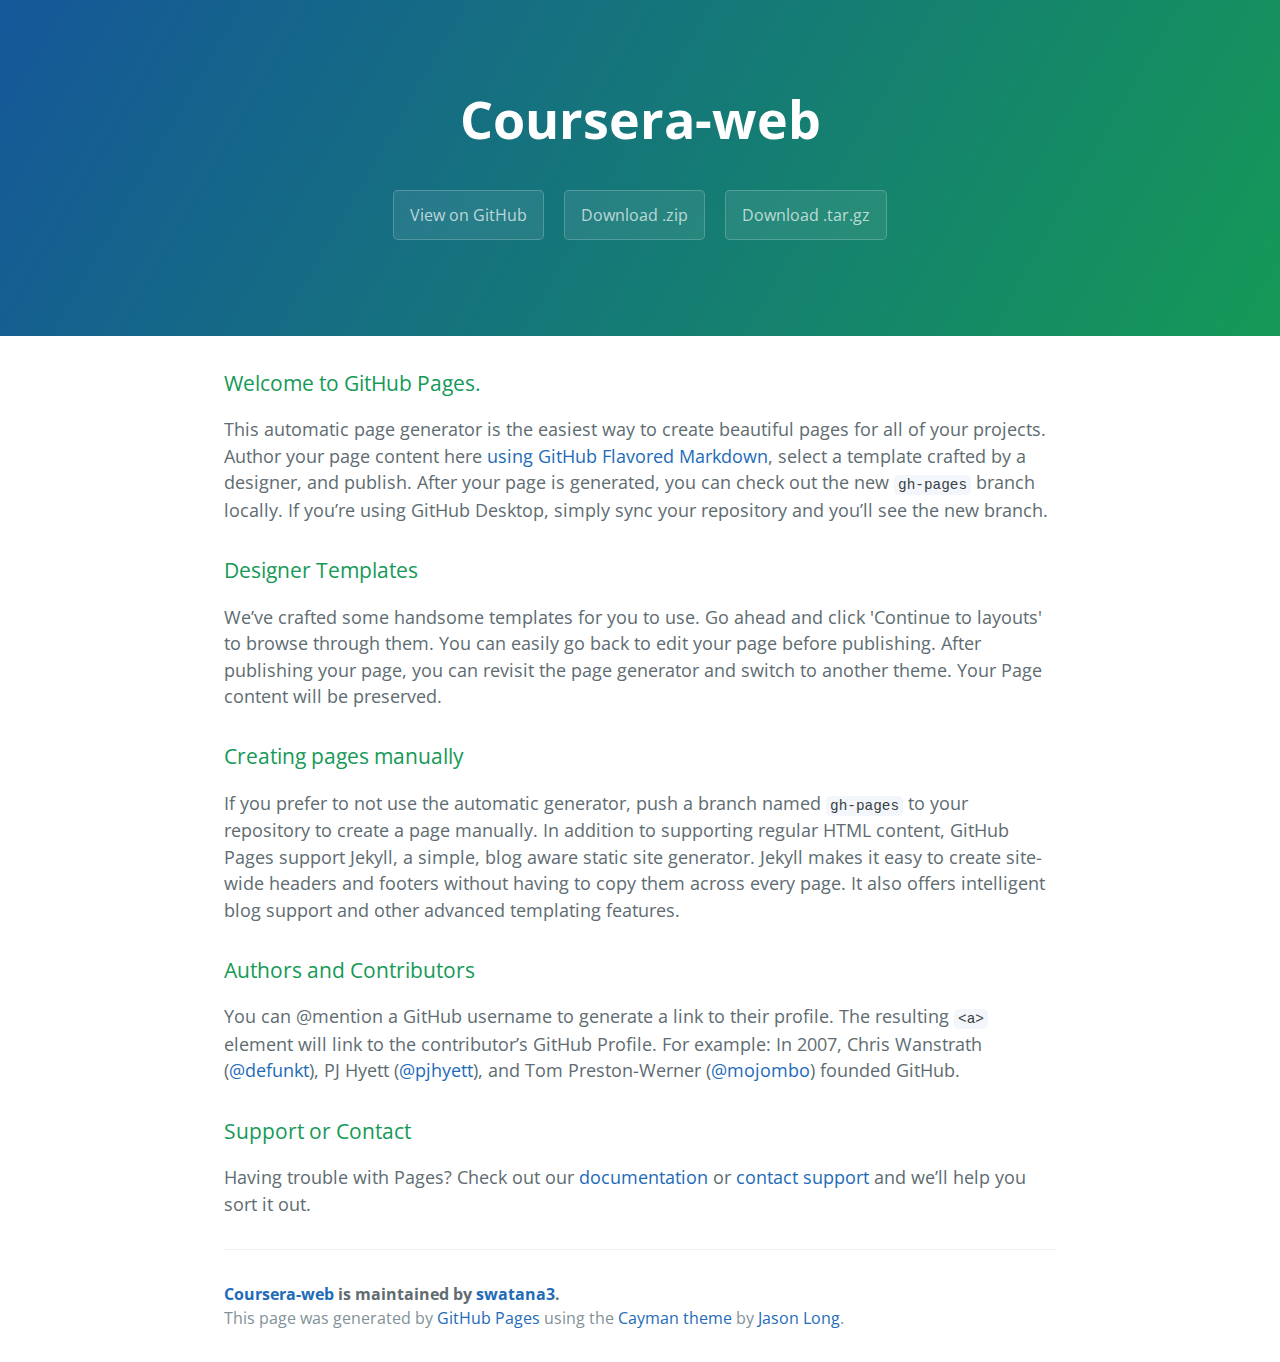
<file: index.html>
<!DOCTYPE html>
<html lang="en-us">
  <head>
    <meta charset="UTF-8">
    <title>Coursera-web by swatana3</title>
    <meta name="viewport" content="width=device-width, initial-scale=1">
    <link rel="stylesheet" type="text/css" href="stylesheets/normalize.css" media="screen">
    <link href='https://fonts.googleapis.com/css?family=Open+Sans:400,700' rel='stylesheet' type='text/css'>
    <link rel="stylesheet" type="text/css" href="stylesheets/stylesheet.css" media="screen">
    <link rel="stylesheet" type="text/css" href="stylesheets/github-light.css" media="screen">
  </head>
  <body>
    <section class="page-header">
      <h1 class="project-name">Coursera-web</h1>
      <h2 class="project-tagline"></h2>
      <a href="https://github.com/swatana3/coursera-web" class="btn">View on GitHub</a>
      <a href="https://github.com/swatana3/coursera-web/zipball/master" class="btn">Download .zip</a>
      <a href="https://github.com/swatana3/coursera-web/tarball/master" class="btn">Download .tar.gz</a>
    </section>

    <section class="main-content">
      <h3>
<a id="welcome-to-github-pages" class="anchor" href="#welcome-to-github-pages" aria-hidden="true"><span aria-hidden="true" class="octicon octicon-link"></span></a>Welcome to GitHub Pages.</h3>
<p>This automatic page generator is the easiest way to create beautiful pages for all of your projects. Author your page content here <a href="https://guides.github.com/features/mastering-markdown/">using GitHub Flavored Markdown</a>, select a template crafted by a designer, and publish. After your page is generated, you can check out the new <code>gh-pages</code> branch locally. If you’re using GitHub Desktop, simply sync your repository and you’ll see the new branch.</p>
<h3>
<a id="designer-templates" class="anchor" href="#designer-templates" aria-hidden="true"><span aria-hidden="true" class="octicon octicon-link"></span></a>Designer Templates</h3>
<p>We’ve crafted some handsome templates for you to use. Go ahead and click 'Continue to layouts' to browse through them. You can easily go back to edit your page before publishing. After publishing your page, you can revisit the page generator and switch to another theme. Your Page content will be preserved.</p>
<h3>
<a id="creating-pages-manually" class="anchor" href="#creating-pages-manually" aria-hidden="true"><span aria-hidden="true" class="octicon octicon-link"></span></a>Creating pages manually</h3>
<p>If you prefer to not use the automatic generator, push a branch named <code>gh-pages</code> to your repository to create a page manually. In addition to supporting regular HTML content, GitHub Pages support Jekyll, a simple, blog aware static site generator. Jekyll makes it easy to create site-wide headers and footers without having to copy them across every page. It also offers intelligent blog support and other advanced templating features.</p>
<h3>
<a id="authors-and-contributors" class="anchor" href="#authors-and-contributors" aria-hidden="true"><span aria-hidden="true" class="octicon octicon-link"></span></a>Authors and Contributors</h3>
<p>You can @mention a GitHub username to generate a link to their profile. The resulting <code>&lt;a&gt;</code> element will link to the contributor’s GitHub Profile. For example: In 2007, Chris Wanstrath (<a class="user-mention" data-hovercard-type="user" data-hovercard-url="/users/defunkt/hovercard" data-octo-click="hovercard-link-click" data-octo-dimensions="link_type:self" href="https://github.com/defunkt">@defunkt</a>), PJ Hyett (<a class="user-mention" data-hovercard-type="user" data-hovercard-url="/users/pjhyett/hovercard" data-octo-click="hovercard-link-click" data-octo-dimensions="link_type:self" href="https://github.com/pjhyett">@pjhyett</a>), and Tom Preston-Werner (<a class="user-mention" data-hovercard-type="user" data-hovercard-url="/users/mojombo/hovercard" data-octo-click="hovercard-link-click" data-octo-dimensions="link_type:self" href="https://github.com/mojombo">@mojombo</a>) founded GitHub.</p>
<h3>
<a id="support-or-contact" class="anchor" href="#support-or-contact" aria-hidden="true"><span aria-hidden="true" class="octicon octicon-link"></span></a>Support or Contact</h3>
<p>Having trouble with Pages? Check out our <a href="https://help.github.com/pages">documentation</a> or <a href="https://github.com/contact">contact support</a> and we’ll help you sort it out.</p>

      <footer class="site-footer">
        <span class="site-footer-owner"><a href="https://github.com/swatana3/coursera-web">Coursera-web</a> is maintained by <a href="https://github.com/swatana3">swatana3</a>.</span>

        <span class="site-footer-credits">This page was generated by <a href="https://pages.github.com">GitHub Pages</a> using the <a href="https://github.com/jasonlong/cayman-theme">Cayman theme</a> by <a href="https://twitter.com/jasonlong">Jason Long</a>.</span>
      </footer>

    </section>

  
  </body>
</html>
</file>
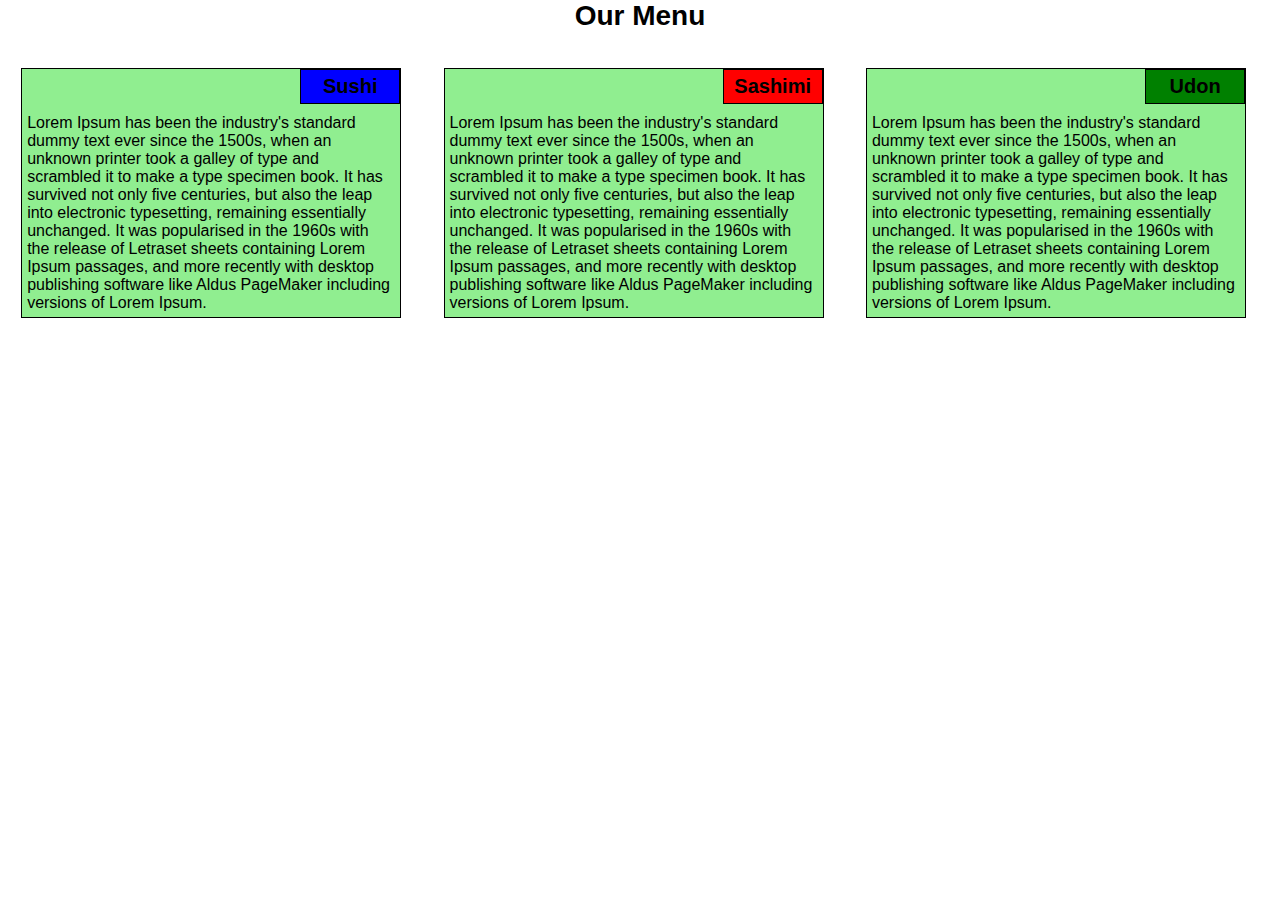
<file: module2-solution/index.html>
<!DOCTYPE html>
<html lang="en-us">
<head>
  <meta charset="UTF-8">
  <meta name="viewport" content="width=device-width, initial-scale=1">
  <title>Menu Item</title>
  <link rel="stylesheet" type="text/css" href="css/stylesheet.css" media="screen">
</head>
<body>
  <h1>Our Menu</h1>
  <div class="row">
    <div class="col-lg-4 col-md-6 col-sm-12">
  <section class="container">
    <h2 id="box" class="blue">Sushi</h2>
    <p id="content">Lorem Ipsum has been the industry's standard dummy text ever since the 1500s, when an unknown printer took a galley of type and scrambled it to make a type specimen book. It has survived not only five centuries, but also the leap into electronic typesetting, remaining essentially unchanged. It was popularised in the 1960s with the release of Letraset sheets containing Lorem Ipsum passages, and more recently with desktop publishing software like Aldus PageMaker including versions of Lorem Ipsum.</p>
  </section>
</div>
<div class="col-lg-4 col-md-6 col-sm-12"> 
  <section class="container">
    <h2 id="box" class="red">Sashimi</h2>
    <p id="content">Lorem Ipsum has been the industry's standard dummy text ever since the 1500s, when an unknown printer took a galley of type and scrambled it to make a type specimen book. It has survived not only five centuries, but also the leap into electronic typesetting, remaining essentially unchanged. It was popularised in the 1960s with the release of Letraset sheets containing Lorem Ipsum passages, and more recently with desktop publishing software like Aldus PageMaker including versions of Lorem Ipsum.</p>
  </section>
</div>
<div class="col-lg-4 col-md-6 col-sm-12">
  <section class="container">
    <h2 h2 id="box" class="green">Udon</h2>
    <p id="content">Lorem Ipsum has been the industry's standard dummy text ever since the 1500s, when an unknown printer took a galley of type and scrambled it to make a type specimen book. It has survived not only five centuries, but also the leap into electronic typesetting, remaining essentially unchanged. It was popularised in the 1960s with the release of Letraset sheets containing Lorem Ipsum passages, and more recently with desktop publishing software like Aldus PageMaker including versions of Lorem Ipsum.</p>
  </section>
</div>
</div>
</body>
</html>
</file>
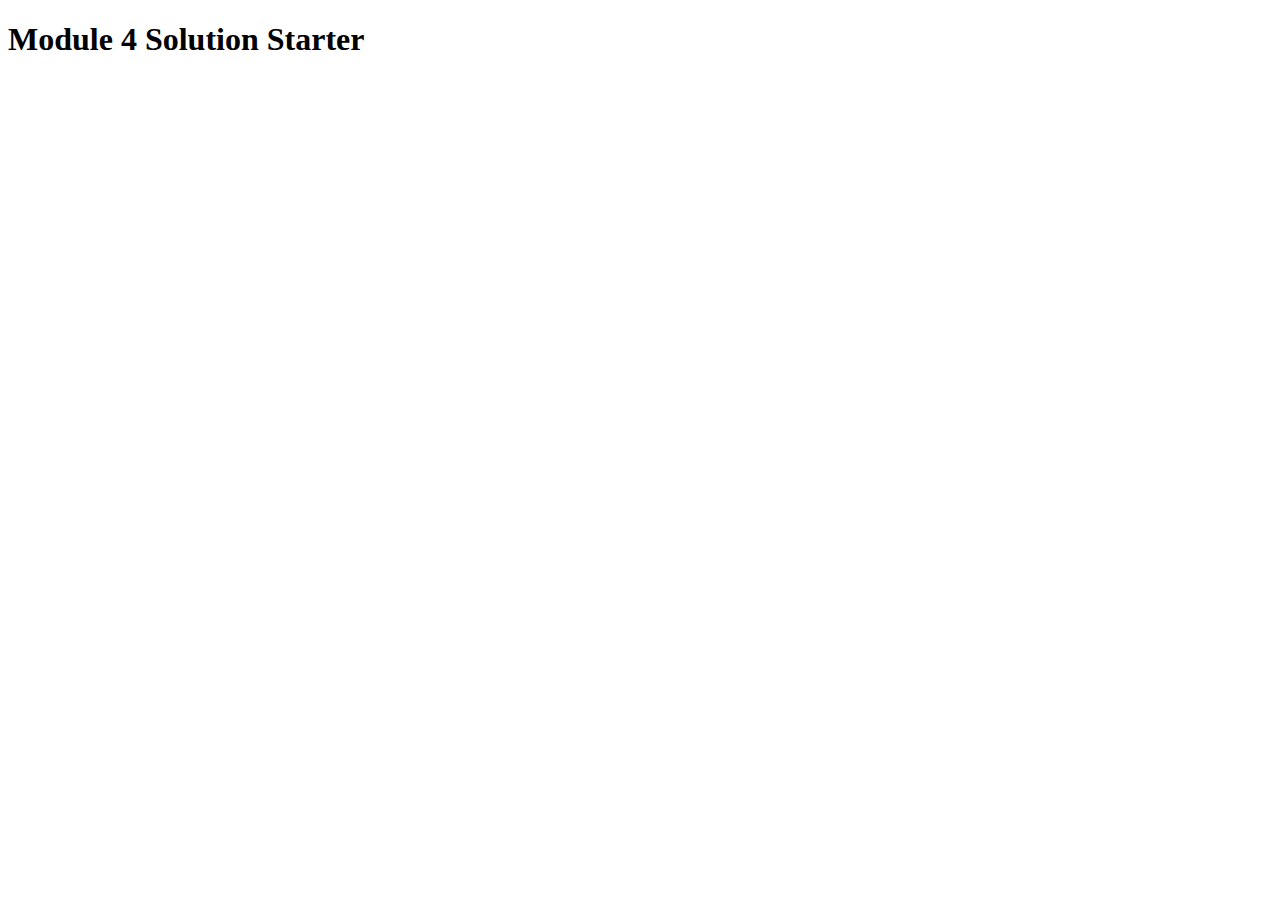
<file: module4-solution/index.html>
<!DOCTYPE html>
<html>
<head>
  <meta charset="utf-8">
  <title>Module 4 Solution Starter</title>
  <script>
    var names = []; // DO NOT REMOVE
  </script>
  <script src="SpeakHello.js"></script>
  <script src="SpeakGoodBye.js"></script>
  <script src="script.js"></script>
</head>
<body>
  <h1>Module 4 Solution Starter</h1>
</body>
</html>
</file>
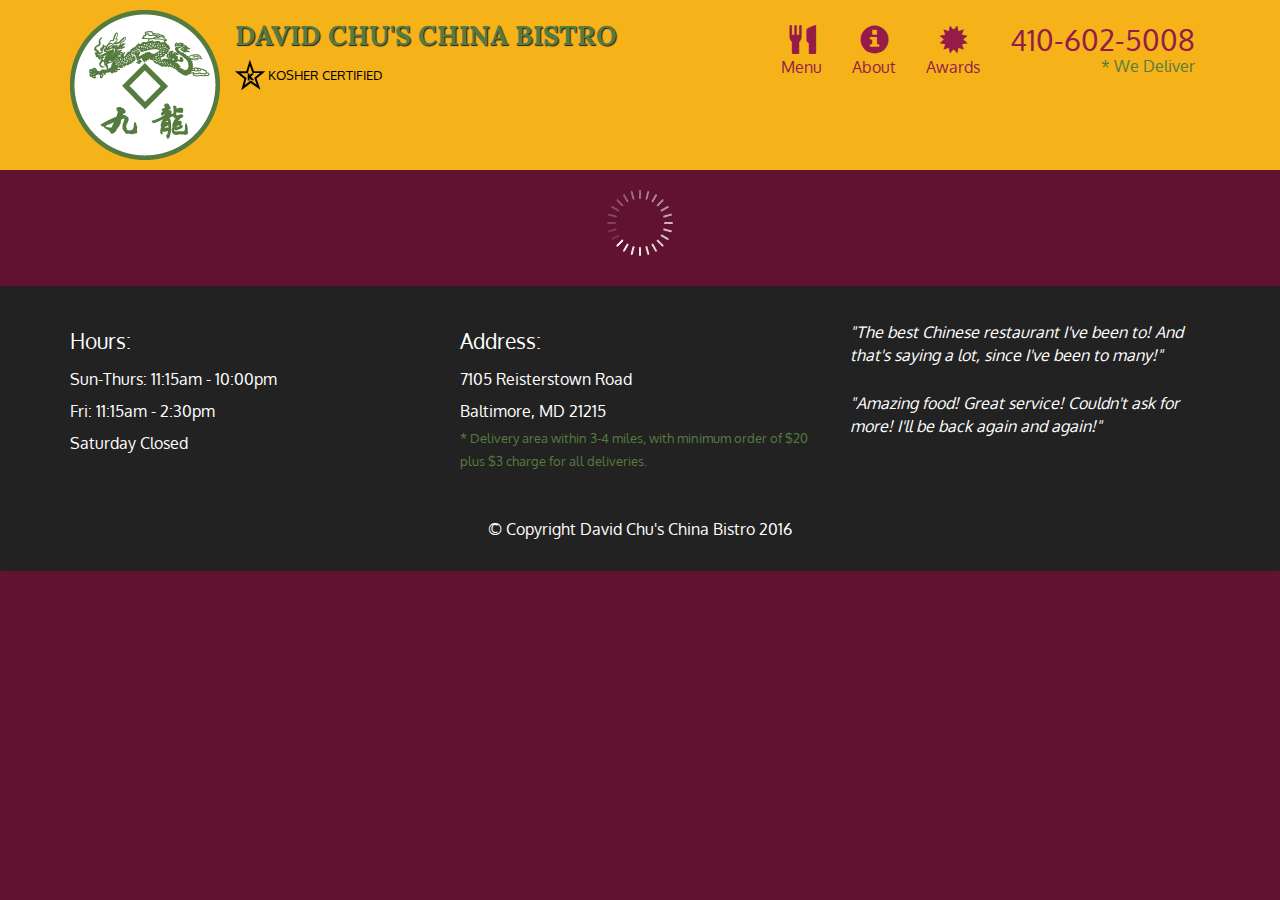
<file: module5-solution/index.html>
<!doctype html>
<html lang="en">
  <head>
    <meta charset="utf-8">
    <meta http-equiv="X-UA-Compatible" content="IE=edge">
    <meta name="viewport" content="width=device-width, initial-scale=1">
    <title>David Chu's China Bistro</title>
    <link rel="stylesheet" href="css/bootstrap.min.css">
    <link rel="stylesheet" href="css/styles.css">
    <link href='https://fonts.googleapis.com/css?family=Oxygen:400,300,700' rel='stylesheet' type='text/css'>
    <link href='https://fonts.googleapis.com/css?family=Lora' rel='stylesheet' type='text/css'>
  </head>
<body>
  <header>
    <nav id="header-nav" class="navbar navbar-default">
      <div class="container">
        <div class="navbar-header">
          <a href="index.html" class="pull-left visible-md visible-lg">
            <div id="logo-img" alt="Logo image"></div>
          </a>

          <div class="navbar-brand">
            <a href="index.html"><h1>David Chu's China Bistro</h1></a>
            <p>
              <img src="images/star-k-logo.png" alt="Kosher certification">
              <span>Kosher Certified</span>
            </p>
          </div>

          <button id="navbarToggle" type="button" class="navbar-toggle collapsed" data-toggle="collapse" data-target="#collapsable-nav" aria-expanded="false">
            <span class="sr-only">Toggle navigation</span>
            <span class="icon-bar"></span>
            <span class="icon-bar"></span>
            <span class="icon-bar"></span>
          </button>
        </div>
        
        <div id="collapsable-nav" class="collapse navbar-collapse">
           <ul id="nav-list" class="nav navbar-nav navbar-right">
            <li id="navHomeButton" class="visible-xs active">
              <a href="index.html">
                <span class="glyphicon glyphicon-home"></span> Home</a>
            </li>
            <li id="navMenuButton">
              <a href="#" onclick="$dc.loadMenuCategories();">
                <span class="glyphicon glyphicon-cutlery"></span><br class="hidden-xs"> Menu</a>
            </li>
            <li>
              <a href="#">
                <span class="glyphicon glyphicon-info-sign"></span><br class="hidden-xs"> About</a>
            </li>
            <li>
              <a href="#">
                <span class="glyphicon glyphicon-certificate"></span><br class="hidden-xs"> Awards</a>
            </li>
            <li id="phone" class="hidden-xs">
              <a href="tel:410-602-5008">
                <span>410-602-5008</span></a><div>* We Deliver</div>
            </li>
          </ul><!-- #nav-list -->
        </div><!-- .collapse .navbar-collapse -->
      </div><!-- .container -->
    </nav><!-- #header-nav -->
  </header>

  <div id="call-btn" class="visible-xs">
    <a class="btn" href="tel:410-602-5008">
    <span class="glyphicon glyphicon-earphone"></span>
    410-602-5008
    </a>
  </div>
  <div id="xs-deliver" class="text-center visible-xs">* We Deliver</div>

  <div id="main-content" class="container"></div>

  <footer class="panel-footer">
    <div class="container">
      <div class="row">
        <section id="hours" class="col-sm-4">
          <span>Hours:</span><br>
          Sun-Thurs: 11:15am - 10:00pm<br>
          Fri: 11:15am - 2:30pm<br>
          Saturday Closed
          <hr class="visible-xs">
        </section>
        <section id="address" class="col-sm-4">
          <span>Address:</span><br>
          7105 Reisterstown Road<br>
          Baltimore, MD 21215
          <p>* Delivery area within 3-4 miles, with minimum order of $20 plus $3 charge for all deliveries.</p>
          <hr class="visible-xs">
        </section>
        <section id="testimonials" class="col-sm-4">
          <p>"The best Chinese restaurant I've been to! And that's saying a lot, since I've been to many!"</p>
          <p>"Amazing food! Great service! Couldn't ask for more! I'll be back again and again!"</p>
        </section>
      </div>
      <div class="text-center">&copy; Copyright David Chu's China Bistro 2016</div>
    </div>
  </footer>

  <!-- jQuery (Bootstrap JS plugins depend on it) -->
  <script src="js/jquery-2.1.4.min.js"></script>
  <script src="js/bootstrap.min.js"></script>
  <script src="js/ajax-utils.js"></script>
  <script src="js/script.js"></script>
</body>
</html>
</file>
<file: stylesheets/stylesheet.css>
* {
  box-sizing: border-box; }

body {
  padding: 0;
  margin: 0;
  font-family: "Open Sans", "Helvetica Neue", Helvetica, Arial, sans-serif;
  font-size: 16px;
  line-height: 1.5;
  color: #606c71; }

a {
  color: #1e6bb8;
  text-decoration: none; }
  a:hover {
    text-decoration: underline; }

.btn {
  display: inline-block;
  margin-bottom: 1rem;
  color: rgba(255, 255, 255, 0.7);
  background-color: rgba(255, 255, 255, 0.08);
  border-color: rgba(255, 255, 255, 0.2);
  border-style: solid;
  border-width: 1px;
  border-radius: 0.3rem;
  transition: color 0.2s, background-color 0.2s, border-color 0.2s; }
  .btn + .btn {
    margin-left: 1rem; }

.btn:hover {
  color: rgba(255, 255, 255, 0.8);
  text-decoration: none;
  background-color: rgba(255, 255, 255, 0.2);
  border-color: rgba(255, 255, 255, 0.3); }

@media screen and (min-width: 64em) {
  .btn {
    padding: 0.75rem 1rem; } }

@media screen and (min-width: 42em) and (max-width: 64em) {
  .btn {
    padding: 0.6rem 0.9rem;
    font-size: 0.9rem; } }

@media screen and (max-width: 42em) {
  .btn {
    display: block;
    width: 100%;
    padding: 0.75rem;
    font-size: 0.9rem; }
    .btn + .btn {
      margin-top: 1rem;
      margin-left: 0; } }

.page-header {
  color: #fff;
  text-align: center;
  background-color: #159957;
  background-image: linear-gradient(120deg, #155799, #159957); }

@media screen and (min-width: 64em) {
  .page-header {
    padding: 5rem 6rem; } }

@media screen and (min-width: 42em) and (max-width: 64em) {
  .page-header {
    padding: 3rem 4rem; } }

@media screen and (max-width: 42em) {
  .page-header {
    padding: 2rem 1rem; } }

.project-name {
  margin-top: 0;
  margin-bottom: 0.1rem; }

@media screen and (min-width: 64em) {
  .project-name {
    font-size: 3.25rem; } }

@media screen and (min-width: 42em) and (max-width: 64em) {
  .project-name {
    font-size: 2.25rem; } }

@media screen and (max-width: 42em) {
  .project-name {
    font-size: 1.75rem; } }

.project-tagline {
  margin-bottom: 2rem;
  font-weight: normal;
  opacity: 0.7; }

@media screen and (min-width: 64em) {
  .project-tagline {
    font-size: 1.25rem; } }

@media screen and (min-width: 42em) and (max-width: 64em) {
  .project-tagline {
    font-size: 1.15rem; } }

@media screen and (max-width: 42em) {
  .project-tagline {
    font-size: 1rem; } }

.main-content :first-child {
  margin-top: 0; }
.main-content img {
  max-width: 100%; }
.main-content h1, .main-content h2, .main-content h3, .main-content h4, .main-content h5, .main-content h6 {
  margin-top: 2rem;
  margin-bottom: 1rem;
  font-weight: normal;
  color: #159957; }
.main-content p {
  margin-bottom: 1em; }
.main-content code {
  padding: 2px 4px;
  font-family: Consolas, "Liberation Mono", Menlo, Courier, monospace;
  font-size: 0.9rem;
  color: #383e41;
  background-color: #f3f6fa;
  border-radius: 0.3rem; }
.main-content pre {
  padding: 0.8rem;
  margin-top: 0;
  margin-bottom: 1rem;
  font: 1rem Consolas, "Liberation Mono", Menlo, Courier, monospace;
  color: #567482;
  word-wrap: normal;
  background-color: #f3f6fa;
  border: solid 1px #dce6f0;
  border-radius: 0.3rem; }
  .main-content pre > code {
    padding: 0;
    margin: 0;
    font-size: 0.9rem;
    color: #567482;
    word-break: normal;
    white-space: pre;
    background: transparent;
    border: 0; }
.main-content .highlight {
  margin-bottom: 1rem; }
  .main-content .highlight pre {
    margin-bottom: 0;
    word-break: normal; }
.main-content .highlight pre, .main-content pre {
  padding: 0.8rem;
  overflow: auto;
  font-size: 0.9rem;
  line-height: 1.45;
  border-radius: 0.3rem; }
.main-content pre code, .main-content pre tt {
  display: inline;
  max-width: initial;
  padding: 0;
  margin: 0;
  overflow: initial;
  line-height: inherit;
  word-wrap: normal;
  background-color: transparent;
  border: 0; }
  .main-content pre code:before, .main-content pre code:after, .main-content pre tt:before, .main-content pre tt:after {
    content: normal; }
.main-content ul, .main-content ol {
  margin-top: 0; }
.main-content blockquote {
  padding: 0 1rem;
  margin-left: 0;
  color: #819198;
  border-left: 0.3rem solid #dce6f0; }
  .main-content blockquote > :first-child {
    margin-top: 0; }
  .main-content blockquote > :last-child {
    margin-bottom: 0; }
.main-content table {
  display: block;
  width: 100%;
  overflow: auto;
  word-break: normal;
  word-break: keep-all; }
  .main-content table th {
    font-weight: bold; }
  .main-content table th, .main-content table td {
    padding: 0.5rem 1rem;
    border: 1px solid #e9ebec; }
.main-content dl {
  padding: 0; }
  .main-content dl dt {
    padding: 0;
    margin-top: 1rem;
    font-size: 1rem;
    font-weight: bold; }
  .main-content dl dd {
    padding: 0;
    margin-bottom: 1rem; }
.main-content hr {
  height: 2px;
  padding: 0;
  margin: 1rem 0;
  background-color: #eff0f1;
  border: 0; }

@media screen and (min-width: 64em) {
  .main-content {
    max-width: 64rem;
    padding: 2rem 6rem;
    margin: 0 auto;
    font-size: 1.1rem; } }

@media screen and (min-width: 42em) and (max-width: 64em) {
  .main-content {
    padding: 2rem 4rem;
    font-size: 1.1rem; } }

@media screen and (max-width: 42em) {
  .main-content {
    padding: 2rem 1rem;
    font-size: 1rem; } }

.site-footer {
  padding-top: 2rem;
  margin-top: 2rem;
  border-top: solid 1px #eff0f1; }

.site-footer-owner {
  display: block;
  font-weight: bold; }

.site-footer-credits {
  color: #819198; }

@media screen and (min-width: 64em) {
  .site-footer {
    font-size: 1rem; } }

@media screen and (min-width: 42em) and (max-width: 64em) {
  .site-footer {
    font-size: 1rem; } }

@media screen and (max-width: 42em) {
  .site-footer {
    font-size: 0.9rem; } }
</file>
<file: stylesheets/github-light.css>
/*!
 * GitHub Light v0.4.1
 * Copyright (c) 2012 - 2017 GitHub, Inc.
 * Licensed under MIT (https://github.com/primer/github-syntax-theme-generator/blob/master/LICENSE)
 */

.pl-c /* comment, punctuation.definition.comment, string.comment */ {
  color: #6a737d;
}

.pl-c1 /* constant, entity.name.constant, variable.other.constant, variable.language, support, meta.property-name, support.constant, support.variable, meta.module-reference, markup.raw, meta.diff.header, meta.output */,
.pl-s .pl-v /* string variable */ {
  color: #005cc5;
}

.pl-e /* entity */,
.pl-en /* entity.name */ {
  color: #6f42c1;
}

.pl-smi /* variable.parameter.function, storage.modifier.package, storage.modifier.import, storage.type.java, variable.other */,
.pl-s .pl-s1 /* string source */ {
  color: #24292e;
}

.pl-ent /* entity.name.tag, markup.quote */ {
  color: #22863a;
}

.pl-k /* keyword, storage, storage.type */ {
  color: #d73a49;
}

.pl-s /* string */,
.pl-pds /* punctuation.definition.string, source.regexp, string.regexp.character-class */,
.pl-s .pl-pse .pl-s1 /* string punctuation.section.embedded source */,
.pl-sr /* string.regexp */,
.pl-sr .pl-cce /* string.regexp constant.character.escape */,
.pl-sr .pl-sre /* string.regexp source.ruby.embedded */,
.pl-sr .pl-sra /* string.regexp string.regexp.arbitrary-repitition */ {
  color: #032f62;
}

.pl-v /* variable */,
.pl-smw /* sublimelinter.mark.warning */ {
  color: #e36209;
}

.pl-bu /* invalid.broken, invalid.deprecated, invalid.unimplemented, message.error, brackethighlighter.unmatched, sublimelinter.mark.error */ {
  color: #b31d28;
}

.pl-ii /* invalid.illegal */ {
  color: #fafbfc;
  background-color: #b31d28;
}

.pl-c2 /* carriage-return */ {
  color: #fafbfc;
  background-color: #d73a49;
}

.pl-c2::before /* carriage-return */ {
  content: "^M";
}

.pl-sr .pl-cce /* string.regexp constant.character.escape */ {
  font-weight: bold;
  color: #22863a;
}

.pl-ml /* markup.list */ {
  color: #735c0f;
}

.pl-mh /* markup.heading */,
.pl-mh .pl-en /* markup.heading entity.name */,
.pl-ms /* meta.separator */ {
  font-weight: bold;
  color: #005cc5;
}

.pl-mi /* markup.italic */ {
  font-style: italic;
  color: #24292e;
}

.pl-mb /* markup.bold */ {
  font-weight: bold;
  color: #24292e;
}

.pl-md /* markup.deleted, meta.diff.header.from-file, punctuation.definition.deleted */ {
  color: #b31d28;
  background-color: #ffeef0;
}

.pl-mi1 /* markup.inserted, meta.diff.header.to-file, punctuation.definition.inserted */ {
  color: #22863a;
  background-color: #f0fff4;
}

.pl-mc /* markup.changed, punctuation.definition.changed */ {
  color: #e36209;
  background-color: #ffebda;
}

.pl-mi2 /* markup.ignored, markup.untracked */ {
  color: #f6f8fa;
  background-color: #005cc5;
}

.pl-mdr /* meta.diff.range */ {
  font-weight: bold;
  color: #6f42c1;
}

.pl-ba /* brackethighlighter.tag, brackethighlighter.curly, brackethighlighter.round, brackethighlighter.square, brackethighlighter.angle, brackethighlighter.quote */ {
  color: #586069;
}

.pl-sg /* sublimelinter.gutter-mark */ {
  color: #959da5;
}

.pl-corl /* constant.other.reference.link, string.other.link */ {
  text-decoration: underline;
  color: #032f62;
}
</file>
<file: module2-solution/css/stylesheet.css>
* {
	box-sizing: border-box;
	font-family: Arial, Helvetica, sans-serif;
	margin: 0px;
	padding: 0px;
}
h1 {
	text-align: center;
	font-size: 1.75em;
	margin-bottom: 15px
}
h2 {
	text-align: center;
	font-size: 1.25em;
}
.blue {
	background-color: blue;
}
.green {
	background-color: green;
}
.red {
	background-color: red;
}
#box {
	border: 1px solid black;
	width: 100px;
	padding: 5px;
	margin-bottom: 5px;
	overflow: auto;
	position: relative;
	float: right;
}
#content {
	padding: 5px;
	clear: right;
}
.container {
		border: 1px solid black;
		background-color: #90EE90; 
		position: relative;
		width: 90%;
		margin-right: auto;
		margin-left: auto;
		margin-top: 5%;
	}
.row {
	width: 100%;
}

@media (max-width: 767px){
	.col-sm-12 {
		float: left;
		width: 100%;
	}

}
@media (min-width: 768px) and (max-width: 991px) {
	.col-md-6 {
		float: left;
		width: 50%;
	}
}
@media (min-width: 992px){
	.col-lg-4 {
		float: left;
		width: 33%;
	}
}
</file>
<file: module5-solution/css/styles.css>
body {
  font-size: 16px;
  color: #fff;
  background-color: #61122f;
  font-family: 'Oxygen', sans-serif;
}

/** HEADER **/
#header-nav {
  background-color: #f6b319;
  border-radius: 0;
  border: 0;
}

#logo-img {
  background: url('../images/restaurant-logo_large.png') no-repeat;
  width: 150px;
  height: 150px;
  margin: 10px 15px 10px 0;
}

.navbar-brand {
  padding-top: 25px;
}
.navbar-brand h1 { /* Restaurant name */
  font-family: 'Lora', serif;
  color: #557c3e;
  font-size: 1.5em;
  text-transform: uppercase;
  font-weight: bold;
  text-shadow: 1px 1px 1px #222;
  margin-top: 0;
  margin-bottom: 0;
  line-height: .75;
}
.navbar-brand a:hover, .navbar-brand a:focus {
  text-decoration: none;
}
.navbar-brand p { /* Kosher cert */
  color: #000;
  text-transform: uppercase;
  font-size: .7em;
  margin-top: 15px;
}
.navbar-brand p span { /* Star-K */
  vertical-align: middle;
}

#nav-list {
  margin-top: 10px;
}
#nav-list a {
  color: #951C49;
  text-align: center;
}
#nav-list a:hover {
  background: #E7E7E7;
}
#nav-list a span {
  font-size: 1.8em;
}

#phone {
  margin-top: 5px;
}
#phone a { /* Phone number */
  text-align: right;
  padding-bottom: 0;
}
#phone div { /* We Deliver */
  color: #557c3e;
  text-align: right;
  padding-right: 15px;
}

.navbar-header button.navbar-toggle, .navbar-header .icon-bar {
  border: 1px solid #61122f;
}
.navbar-header button.navbar-toggle {
  clear: both;
  margin-top: -30px;
}
/* END HEADER */

/* FOOTER */
.panel-footer {
  margin-top: 30px;
  padding-top: 35px;
  padding-bottom: 30px;
  background-color: #222;
  border-top: 0;
}
.panel-footer div.row {
  margin-bottom: 35px;
}
#hours, #address {
  line-height: 2;
}
#hours > span, #address > span {
  font-size: 1.3em;
}
#address p {
  color: #557c3e;
  font-size: .8em;
  line-height: 1.8;
}
#testimonials {
  font-style: italic;
}
#testimonials p:nth-child(2) {
  margin-top: 25px;
}
/* END FOOTER */



/* HOME PAGE */
.container .jumbotron {
  box-shadow: 0 0 50px #3F0C1F;
  border: 2px solid #3F0C1F;
}

#menu-tile, #specials-tile, #map-tile {
  height: 250px;
  width: 100%;
  margin-bottom: 15px;
  position: relative;
  border: 2px solid #3F0C1F;
  overflow: hidden;
}
#menu-tile:hover, #specials-tile:hover, #map-tile:hover {
  box-shadow: 0 1px 5px 1px #cccccc;
}
#menu-tile {
  background: url('../images/menu-tile.jpg') no-repeat;
  background-position: center;
}
#specials-tile {
  background: url('../images/specials-tile.jpg') no-repeat;
  background-position: center;
}
#menu-tile span, #specials-tile span, #map-tile span {
  position: absolute;
  bottom: 0;
  right: 0;
  width: 100%;
  text-align: center;
  font-size: 1.6em;
  text-transform: uppercase;
  background-color: #000;
  color: #fff;
  opacity: .8;
}
/* END HOME PAGE */

/* MENU CATEGORIES PAGE */
.category-tile { 
  position: relative;
  border: 2px solid #3F0C1F;
  overflow: hidden;
  width: 200px;
  height: 200px;
  margin: 0 auto 15px;
}
.category-tile span {
  position: absolute;
  bottom: 0;
  right: 0;
  width: 100%;
  text-align: center;
  font-size: 1.2em;
  text-transform: uppercase;
  background-color: #000;
  color: #fff;
  opacity: .8;
}
.category-tile:hover {
  box-shadow: 0 1px 5px 1px #cccccc;
}

#menu-categories-title + div {
  margin-bottom: 50px;
}
/* END MENU CATEGORIES PAGE */

/* SINGLE CATEGORY PAGE */
.menu-item-tile {
  margin-bottom: 25px;
}
.menu-item-tile hr {
  width: 80%;
}
.menu-item-tile .menu-item-price {
  font-size: 1.1em;
  text-align: right;
  margin-top: -15px;
  margin-right: -15px;
}
.menu-item-tile .menu-item-price span {
  font-size: .6em;
}
.menu-item-photo {
  position: relative;
  border: 2px solid #3F0C1F; 
  overflow: hidden;
  padding: 0;
  margin-right: -15px;
  margin-left: auto;
  margin-bottom: 20px;
  max-width: 250px;
}
.menu-item-photo div {
  position: absolute;
  bottom: 0;
  right: 0;
  width: 80px;
  background-color: #557c3e;
  text-align: center;
}
.menu-item-description {
  padding-right: 30px;
}
h3.menu-item-title {
  margin: 0 0 10px;
}
.menu-item-details {
  font-size: .9em;
  font-style: italic;
}
/* END SINGLE CATEGORY PAGE */


/********** Large devices only **********/
@media (min-width: 1200px) {
  .container .jumbotron {
    background: url('../images/jumbotron_1200.jpg') no-repeat;
    height: 675px;
  }
}

/********** Medium devices only **********/
@media (min-width: 992px) and (max-width: 1199px) {
  /* Header */
  #logo-img {
    background: url('../images/restaurant-logo_medium.png') no-repeat;
    width: 100px;
    height: 100px;
    margin: 5px 5px 5px 0;
  }
  /* End Header */

  /* Home Page */
  .container .jumbotron {
    background: url('../images/jumbotron_992.jpg') no-repeat;
    height: 558px;
  }
  /* End Home Page */
}

/********** Small devices only **********/
@media (min-width: 768px) and (max-width: 991px) {
  /* Home Page */
  .container .jumbotron {
    background: url('../images/jumbotron_768.jpg') no-repeat;
    height: 432px;
  }
  /* End Home Page */
}

/********** Extra small devices only **********/
@media (max-width: 767px) {
  /* Header */
  .navbar-brand {
    padding-top: 10px;
    height: 80px;
  }
  .navbar-brand h1 { /* Restaurant name */
    padding-top: 10px;
    font-size: 5vw; /* 1vw = 1% of viewport width */
  }
  .navbar-brand p { /* Kosher cert */
    font-size: .6em;
    margin-top: 12px;
  }
  .navbar-brand p img { /* Star-K */
    height: 20px;
  }

  #collapsable-nav a { /* Collapsed nav menu text */
    font-size: 1.2em;
  }
  #collapsable-nav a span { /* Collapsed nav menu glyph */
    font-size: 1em;
    margin-right: 5px;
  }

  #call-btn > a {
    font-size: 1.5em;
    display: block;
    margin: 0 20px;
    padding: 10px;
    border: 2px solid #fff;
    background-color: #f6b319;
    color: #951c49;
  }
  #xs-deliver {
    margin-top: 5px;
    font-size: .7em;
    letter-spacing: .1em;
    text-transform: uppercase;
  }
  /* End Header */

  /* Footer */
  .panel-footer section {
    margin-bottom: 30px;
    text-align: center;
  }
  .panel-footer section:nth-child(3) {
    margin-bottom: 0; /* margin already exists on the whole row */
  }
  .panel-footer section hr {
    width: 50%;
  }
  /* End Footer */

  /* Home Page */
  .container .jumbotron {
    margin-top: 30px;
    padding: 0;
  }
  #menu-tile, #specials-tile {
    width: 360px;
    margin: 0 auto 15px;
  }

  .menu-item-photo {
    margin-right: auto;
  }
  .menu-item-tile .menu-item-price {
    text-align: center;
  }
  .menu-item-description {
    text-align: center;;
  }
}


/********** Super extra small devices Only :-) (e.g., iPhone 4) **********/
@media (max-width: 479px) {
  /* Header */
  .navbar-brand h1 { /* Restaurant name */
    padding-top: 5px;
    font-size: 6vw;
  }
  /* End Header */
  
  /* Home page */
  #menu-tile, #specials-tile {
    width: 280px;
    margin: 0 auto 15px;
  }

  .col-xxs-12 {
    position: relative;
    min-height: 1px;
    padding-right: 15px;
    padding-left: 15px;
    float: left;
    width: 100%;
  }
}
</file>
